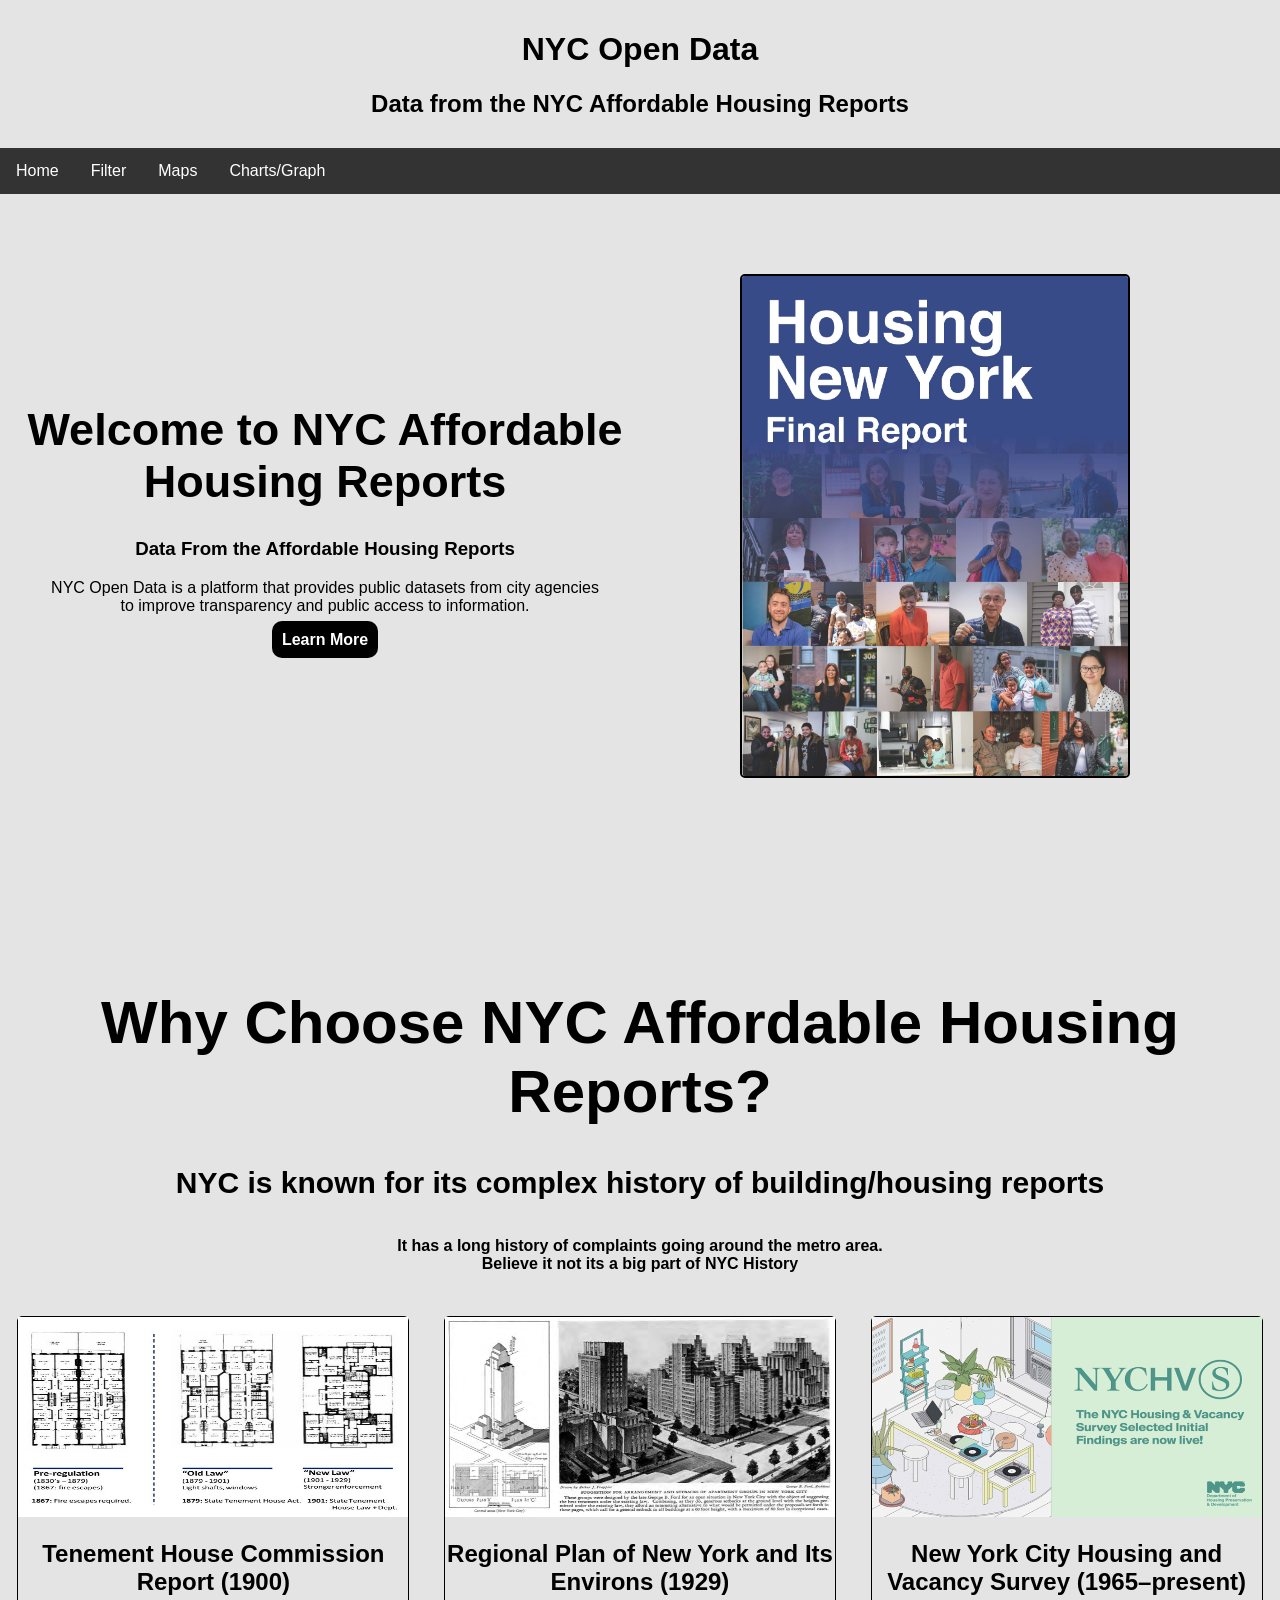
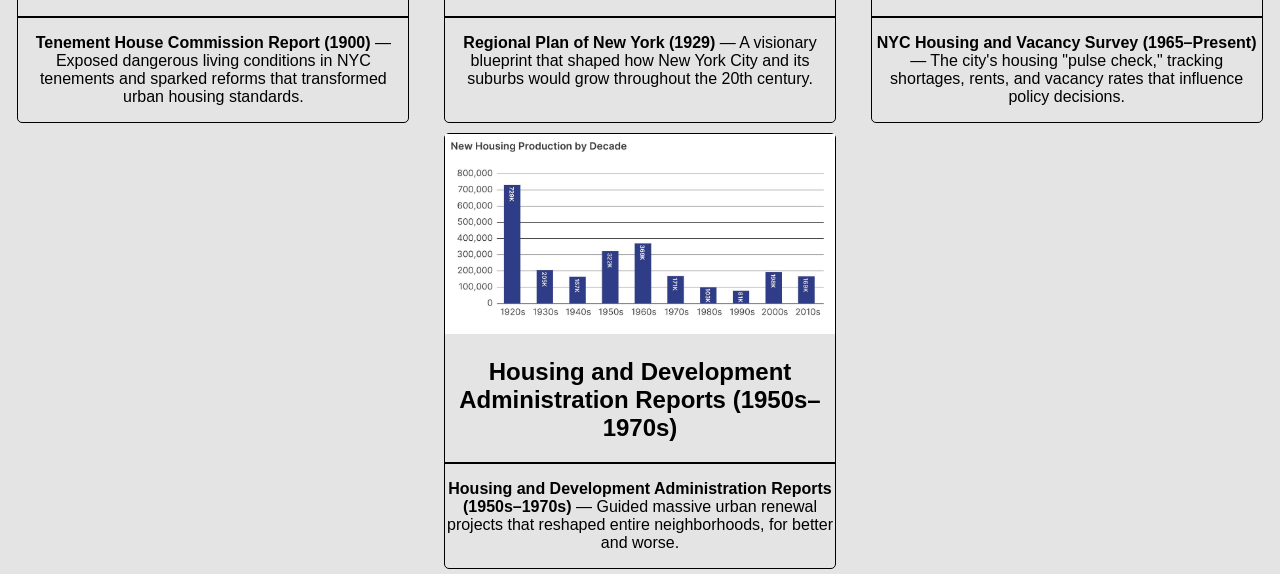
<file: index.html>
<!DOCTYPE html>
<html>
  <head>
    <meta charset="utf-8">
    <meta name="viewport" content="width=device-width">
        <title>NYC Open Data Project Term 4</title>
    <link href="home.css" rel="stylesheet" type="text/css" />
    <script src="dropdown.js"></script>
    <script src="script.js"></script>
   </head>
  <body onload="init()">
    <div id="banner" class="container center">
      <div style="text-align:center">
          <h1>NYC Open Data</h1>
      <h2>Data from the NYC Affordable Housing Reports</h2>
      </div>
    </div>
    
<ul>
  <li><a href="index.html">Home</a></li>
  <li><a href="home.html">Filter</a></li>
  <li><a href="map.html">Maps</a></li>
  <li><a href="Charts.html">Charts/Graph</a></li>
</ul>
 
     <div class="container">
    <div class="sec1"><h1>Welcome to NYC Affordable Housing Reports</h1>
    <h3>Data From the Affordable Housing Reports</h3>
    <p>NYC Open Data is a platform that provides public datasets from city agencies <br> to improve transparency and public access to information.</p>
    <div class="button"><a href="https://data.cityofnewyork.us/Housing-Development/Affordable-Housing-Production-by-Building/hg8x-zxpr/about_data">Learn More</a></div>
</div>

    <div class="sec2"><img src="images/housing.jpg" alt="eiffel"></div>
</div>

<div class="text">
    <h1>Why Choose NYC Affordable Housing Reports?</h1>
    <h3>NYC is known for its complex history of building/housing reports</h3>
<h6>It has a long history of complaints going around the metro area.<br>Believe it not its a big part of NYC History</h6>
</div>
<div class="bigbox">
    <div class="cards">
        <img src="images/tenement.png" alt="LV">
        <h2>Tenement House Commission Report (1900)</h2>
        <hr>
        <p>
        <strong>Tenement House Commission Report (1900)</strong> — Exposed dangerous living conditions in NYC tenements and sparked reforms that transformed urban housing standards.
        </p>

    </div>
    <div class="cards">
        <img src="images/regional.png" alt="LV">
        <h2>Regional Plan of New York and Its Environs (1929)</h2>
        <hr>
        <p>
        <strong>Regional Plan of New York (1929)</strong> — A visionary blueprint that shaped how New York City and its suburbs would grow throughout the 20th century.
        </p>
    </div>
      <div class="cards">
        <img src="images/vacancy.png" alt="LV">
        <h2>New York City Housing and Vacancy Survey (1965–present)</h2>
        <hr>
        <p>
        <strong>NYC Housing and Vacancy Survey (1965–Present)</strong> — The city's housing "pulse check," tracking shortages, rents, and vacancy rates that influence policy decisions.
        </p>
    </div>
      <div class="cards">
        <img src="images/housing and development.jpg" alt="LV">
        <h2>Housing and Development Administration Reports (1950s–1970s)</h2>
        <hr>

        <p>
        <strong>Housing and Development Administration Reports (1950s–1970s)</strong> — Guided massive urban renewal projects that reshaped entire neighborhoods, for better and worse.
        </p>
    </div>
</div>
</body>
</file>
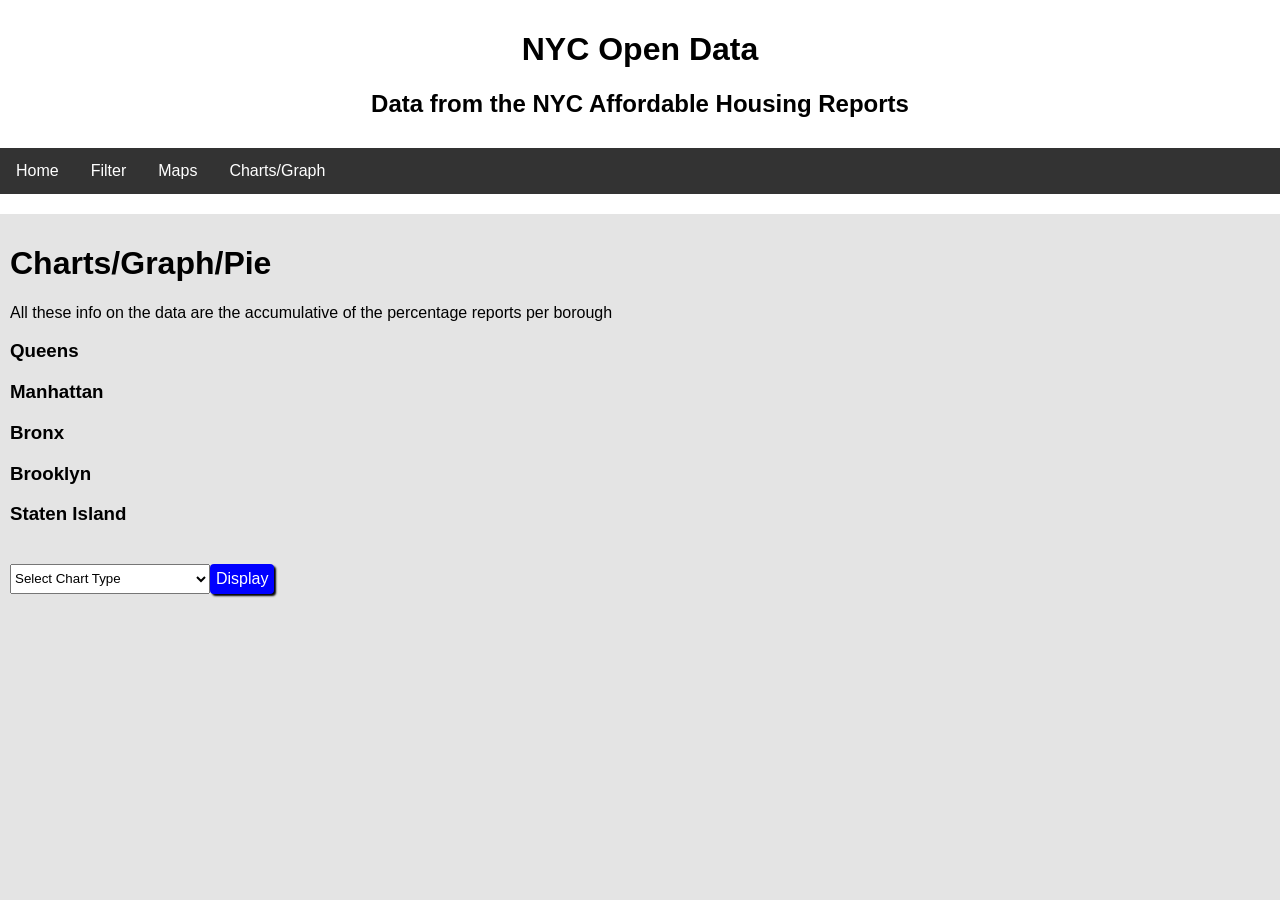
<file: Charts.html>
<!DOCTYPE html>
<html>
  <head>
    <meta charset="utf-8">
    <meta name="viewport" content="width=device-width">
    <title>NYC Open Data Project Term 4</title>
    <link href="style.css" rel="stylesheet" type="text/css" />
    <script src="https://ajax.googleapis.com/ajax/libs/jquery/3.6.0/jquery.min.js"></script>
    <link href="c3-eb4b9be8.css" rel="stylesheet" type="text/css" />
    <script src="d3-5.8.2.min-c5268e33.js"></script>
    <script src="c3.min-d2a1f852.js"></script>
    <script src="helpe.js"></script>
    <script src="sc.js"></script>
   </head>
  <body onload="init()">
   <div id="banner" class="container center">
      <div style="text-align:center">
          <h1>NYC Open Data</h1>
      <h2>Data from the NYC Affordable Housing Reports</h2>
      </div>
    </div>
    
<ul>
  <li><a href="index.html">Home</a></li>
  <li><a href="home.html">Filter</a></li>
  <li><a href="map.html">Maps</a></li>
  <li><a href="Charts.html">Charts/Graph</a></li>
  
</ul>
    <div id="banner" class="container center">
      <div style="text-align:center">
          
      </div>
    </div>
    <div class="container subbanner">
      <div>
       <h1>Charts/Graph/Pie</h1>
       <p>All these info on the data are the accumulative of the percentage reports per borough</p>
       <h3>Queens</h3>
       <h3>Manhattan</h3>
       <h3>Bronx</h3>
       <h3>Brooklyn</h3>
       <h3>Staten Island</h3>
             

       </div>
    </div>
    <div class="container">
      <select id="chartType" style="width:200px;">
        <option>Select Chart Type</option>
        <option value="bar">Bar</option>
        <option value="pie">Pie</option>
        <option value="donut">Donut</option>
      </select>
      <a class="button" onclick="ByBorough()"> Display </a>
    </div>
    <div class="container subbanner"><br></div>
    <div id="output">
      
    </div>
    
    
  </body>
</html>
</file>
<file: home.css>
html,body{
  margin:0 auto;
  font-family:Arial;
}

.container{
  display:flex;
  padding:10px;
}
.center{
  justify-content:center;
  align-items:center;
}

.banner{
    display:flex;
    justify-content: center;
    margin:20px;
}
.top {
    display: flex;
    justify-content: space-between;   
    align-items: center;              
    padding: 10px 20px;
}


.banner img{
    width:auto;   
    height:70px;
    
}
.banner h1{
    margin-left: 35px;
}
body{
    font-family: Arial, Helvetica, sans-serif;
    background-color: rgb(228, 228, 228);
    margin:0;
    padding:0;
    box-sizing: border-box;
}
ul {
  list-style-type: none;
  margin: 0;
  padding: 0;
  overflow: hidden;
  background-color: #333333;
}

ul li {
  float: left;
}

ul li a {
  display: block;
  color: white;
  text-align: center;
  padding: 14px 16px;
  text-decoration: none;
}

ul li a:hover {
  background-color: #111111;
}

.button{
    text-align: center;
    
}
.button a{
    
    text-decoration: none;
  padding: 10px 10px;
  background-color: black;
  color:white;
 text-align: center;
  border-radius: 10px;
  font-family: Arial, Helvetica, sans-serif;
  font-weight: bold;
}
.container{
    display:flex;
}
.sec1{
    flex:1;
    margin-top:100px;
}
.sec2{
    flex:1;
    display:flex;
    align-content: left;
    margin-top:50px;
}
.sec2 img{
    width:auto;
    height:500px;
    margin-left:100px;
    margin-top:20px;
}
.sec1 h1{
     margin-top:100px;
    text-align: center;
    font-size:45px;
}
.sec1 h3{
    text-align: center;
    
}

.sec1 p{
    text-align: center;
 
}
.sec2 img{
    border:2px solid black;
    border-radius: 5px;
}
.box{
    display:flex;
    justify-content:center;
    align-items: center;
}
.text{
   
    margin-top:200px;
    
}
.text h1{
    font-size:60px;
    text-align: center;
}
.text h3{
    font-size: 30px;
    text-align: center;
}
.text h6{
    text-align: center;
    
    font-size:16px;

}
.cards h2{
    text-align: center;
}
.cards p {
    text-align: center;
}
.cards hr{
    border: 1px solid black;
}
div.bigbox{
    display:flex;
    flex-wrap: wrap;
    justify-content: space-around;
    
    
}
div.bigbox img{
    width:100%;
    height:200px;
}
.cards{
    margin:5px;
    width:390px;
    height:auto;
      border:1px solid black;
      border-radius:5px;

}
.cards:hover{
    border:3px solid black;
    cursor: pointer;
}

.placeheading h1{
    text-align: center;
}
</file>
<file: style.css>
html,body{
  margin:0 auto;
  font-family:Arial;
  background-color: rgb(228, 228, 228);
}
.container{
  display:flex;
  padding:10px;
  background-color: rgb(228, 228, 228);
}
.center{
  justify-content:center;
  align-items:center;
}

nav{
  background-color:rgb(228, 228, 228);
}
nav a{
  color:black;
  padding:10px;
  flex:1;
  text-decoration:none;
  text-align:center;
}
nav a:hover{
  color:white;
}
.subbanner{
  background-color:rgb(228, 228, 228);
}
#banner{
  background-color:rgb(228, 228, 228);
  color:black;
}
#footer{
  background-color:rgb(228, 228, 228);
  color:white;
  /*position:fixed;*/
  left: 0;
  right: 0;
  bottom:0px;
}
 
.card{
  flex:1;
  margin:10px;
  padding:10px;
  border:1px solid gray;
  text-align:center;
  box-shadow:2px 2px 2px black;
  border-radius:2px;
}

.highlight{
  font-style:italic;
  color:blue;
}
.heading{
  font-weight:bold;
}
.button{
  text-decoration:none;
  background-color:blue;
  color:white;
  border-radius:4px;
  padding:6px;
  box-shadow:2px 2px 2px black;
}
.button:hover{
  background-color:rgb(228, 228, 228);
}
#leftPanel{
  flex:1;
}
#rightPanel{
  flex:2;
}
.fitted{
  max-width:200px;
  min-width:200px;
}
.card img{
  height:100px;
}
#output{
  display:flex;
  flex-wrap:wrap;
}
ul {
  list-style-type: none;
  margin: 0;
  padding: 0;
  overflow: hidden;
  background-color: #333333;
}

ul li {
  float: left;
}

ul li a {
  display: block;
  color: white;
  text-align: center;
  padding: 14px 16px;
  text-decoration: none;
}

ul li a:hover {
  background-color: #111111;
}

.container{
  display:flex;
  padding:10px;
  flex-wrap:wrap;
}
.center{
  justify-content:center;
  align-items:center;
}

nav{
  background-color:rgb(228, 228, 228);
}
nav a{
  color:black;
  padding:10px;
  flex:1;
  text-decoration:none;
  text-align:center;
}
nav a:hover{
  color:white;
}
.subbanner{
  background-color:rgb(228, 228, 228);
}
#banner{
  background-color:white;
  color:black;
}
#footer{
  background-color:rgb(228, 228, 228);
  color:white;
 
  left: 0;
  right: 0;
  bottom:0px;
}
 #cards_output{
   flex:1;
   max-height:600px;;
   overflow-y:scroll;
 }
.card{
  flex:1;
  margin:10px;
  padding:10px;
  border:1px solid gray;
  text-align:center;
  background-color: beige;
}
#map{
  flex:1;
  width:90%;

  height:calc(100vh - 300px);

  border-radius:10px;
  box-shadow:2px 2px 2px black;
}
.highlight{
  font-style:italic;
  color:blue;
}
.heading{
  font-weight:bold;
}
.button{
  text-decoration:none;
  background-color:blue;
  color:white;
  border-radius:4px;
  padding:6px;
  box-shadow:2px 2px 2px black;
  cursor: pointer;
}
.button:hover{
  background-color:rgb(228, 228, 228);
}

.fitted{
  max-width:200px;
  min-width:200px;
  border-radius:5px;
  
  box-shadow:2px 2px 2px gray;
}

.mapreport h1{
  text-align: center;
}

.mapreport h5{
  text-align: center;
  
}
</file>
<file: c3-eb4b9be8.css>
/*-- Chart --*/

.c3 svg {
  font: 10px sans-serif;
  -webkit-tap-highlight-color: rgba(0, 0, 0, 0);
}

.c3 path, .c3 line {
  fill: none;
  stroke: #000;
}

.c3 text {
  -webkit-user-select: none;
  -moz-user-select: none;
  user-select: none;
}

.c3-legend-item-tile,
.c3-xgrid-focus,
.c3-ygrid,
.c3-event-rect,
.c3-bars path {
  shape-rendering: crispEdges;
}

.c3-chart-arc path {
  stroke: #fff;
}

.c3-chart-arc rect {
  stroke: white;
  stroke-width: 1;
}

.c3-chart-arc text {
  fill: #fff;
  font-size: 13px;
}

/*-- Axis --*/
/*-- Grid --*/
.c3-grid line {
  stroke: #aaa;
}

.c3-grid text {
  fill: #aaa;
}

.c3-xgrid, .c3-ygrid {
  stroke-dasharray: 3 3;
}

/*-- Text on Chart --*/
.c3-text.c3-empty {
  fill: #808080;
  font-size: 2em;
}

/*-- Line --*/
.c3-line {
  stroke-width: 1px;
}

/*-- Point --*/
.c3-circle {
  fill: currentColor;
}

.c3-circle._expanded_ {
  stroke-width: 1px;
  stroke: white;
}

.c3-selected-circle {
  fill: white;
  stroke-width: 2px;
}

/*-- Bar --*/
.c3-bar {
  stroke-width: 0;
}

.c3-bar._expanded_ {
  fill-opacity: 1;
  fill-opacity: 0.75;
}

/*-- Focus --*/
.c3-target.c3-focused {
  opacity: 1;
}

.c3-target.c3-focused path.c3-line, .c3-target.c3-focused path.c3-step {
  stroke-width: 2px;
}

.c3-target.c3-defocused {
  opacity: 0.3 !important;
}

/*-- Region --*/
.c3-region {
  fill: steelblue;
  fill-opacity: 0.1;
}
.c3-region text {
  fill-opacity: 1;
}

/*-- Brush --*/
.c3-brush .extent {
  fill-opacity: 0.1;
}

/*-- Select - Drag --*/
/*-- Legend --*/
.c3-legend-item {
  font-size: 12px;
}

.c3-legend-item-hidden {
  opacity: 0.15;
}

.c3-legend-background {
  opacity: 0.75;
  fill: white;
  stroke: lightgray;
  stroke-width: 1;
}

/*-- Title --*/
.c3-title {
  font: 14px sans-serif;
}

/*-- Tooltip --*/
.c3-tooltip-container {
  z-index: 10;
}

.c3-tooltip {
  border-collapse: collapse;
  border-spacing: 0;
  background-color: #fff;
  empty-cells: show;
  -webkit-box-shadow: 7px 7px 12px -9px #777777;
  -moz-box-shadow: 7px 7px 12px -9px #777777;
  box-shadow: 7px 7px 12px -9px #777777;
  opacity: 0.9;
}

.c3-tooltip tr {
  border: 1px solid #CCC;
}

.c3-tooltip th {
  background-color: #aaa;
  font-size: 14px;
  padding: 2px 5px;
  text-align: left;
  color: #FFF;
}

.c3-tooltip td {
  font-size: 13px;
  padding: 3px 6px;
  background-color: #fff;
  border-left: 1px dotted #999;
}

.c3-tooltip td > span {
  display: inline-block;
  width: 10px;
  height: 10px;
  margin-right: 6px;
}

.c3-tooltip .value {
  text-align: right;
}

/*-- Area --*/
.c3-area {
  stroke-width: 0;
  opacity: 0.2;
}

/*-- Arc --*/
.c3-chart-arcs-title {
  dominant-baseline: middle;
  font-size: 1.3em;
}

.c3-chart-arcs .c3-chart-arcs-background {
  fill: #e0e0e0;
  stroke: #FFF;
}

.c3-chart-arcs .c3-chart-arcs-gauge-unit {
  fill: #000;
  font-size: 16px;
}

.c3-chart-arcs .c3-chart-arcs-gauge-max {
  fill: #777;
}

.c3-chart-arcs .c3-chart-arcs-gauge-min {
  fill: #777;
}

.c3-chart-arc .c3-gauge-value {
  fill: #000;
  /*  font-size: 28px !important;*/
}

.c3-chart-arc.c3-target g path {
  opacity: 1;
}

.c3-chart-arc.c3-target.c3-focused g path {
  opacity: 1;
}

/*-- Zoom --*/
.c3-drag-zoom.enabled {
  pointer-events: all !important;
  visibility: visible;
}

.c3-drag-zoom.disabled {
  pointer-events: none !important;
  visibility: hidden;
}

.c3-drag-zoom .extent {
  fill-opacity: 0.1;
}
</file>
